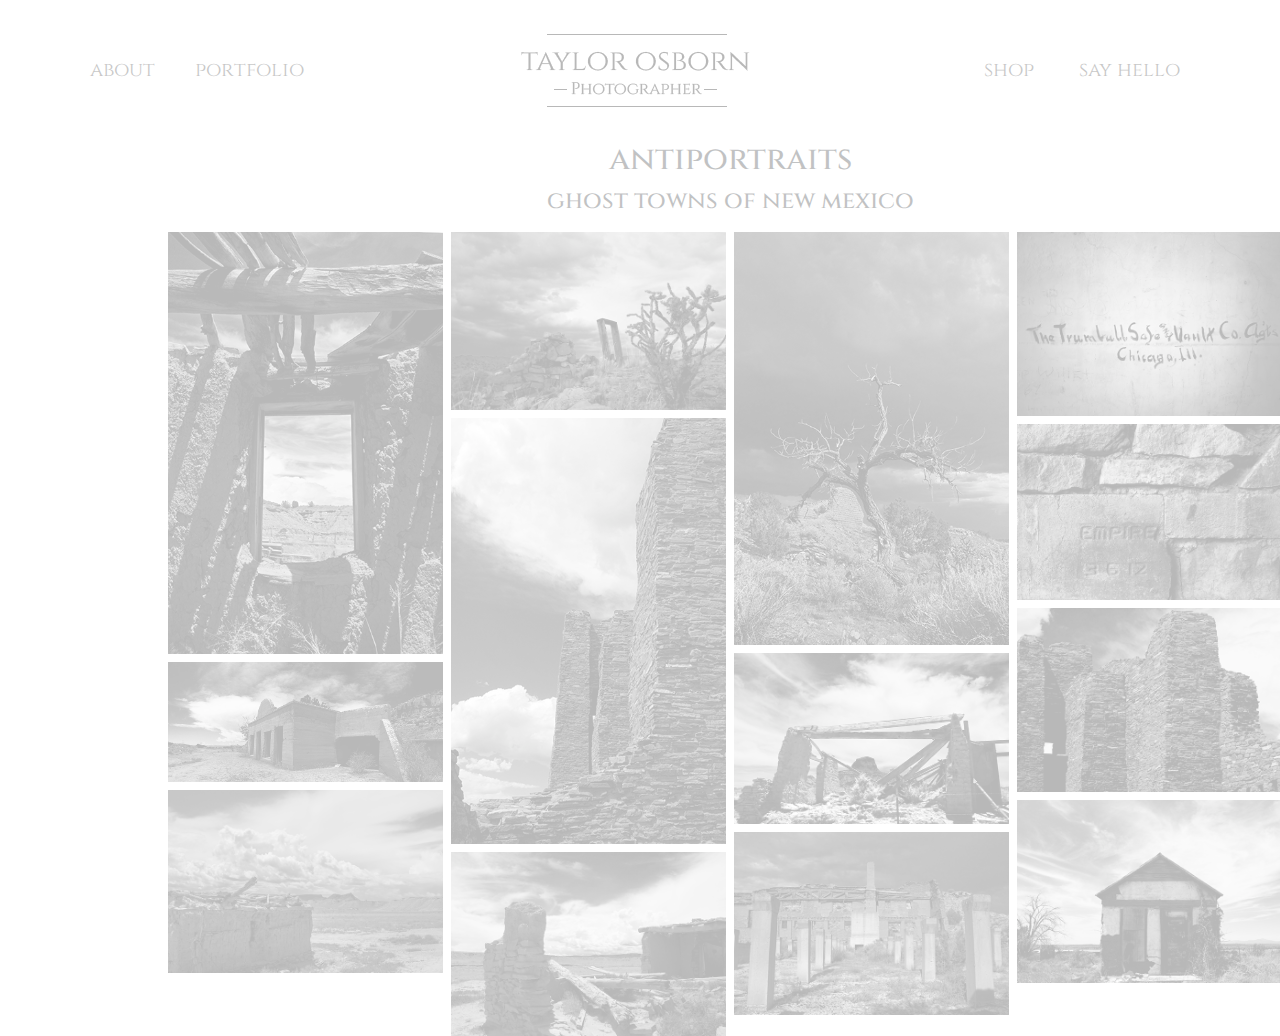
<file: GhostTowns.html>
<!DOCTYPE html>
<html lang="en">
  <head>
    <meta charset="UTF-8" />
    <meta
      name="viewport"
      content="width=device-width, initial-scale=1, shrink-to-fit=no"
    />
    <meta http-equiv="x-ua-compatible" content="ie=edge" />
    <title>Taylor Osborn</title>
    <link rel="icon" href="img/to-favicon.ico" type="image/x-icon" />


    <!-- Bootstrap core CSS -->
    <link rel="stylesheet" href="css/bootstrap.min.css" />
    <!--Custom Stylesheet-->
    <link rel="stylesheet" href="css/GalleryStyle.css" />
    <!-- Slicknav CSS-->
    <link rel="stylesheet" href="css/slicknavPortfolio.css" />
    <!-- Lightbox CSS-->
    <link rel="stylesheet" href="css/lightbox.min.css" />

    
    
    <link
      href="https://fonts.googleapis.com/css?family=Cinzel&display=swap"
      rel="stylesheet"
    />
  </head>
  <body>
    <body>
      
      <div class="container" id="header">
        <div class="main-menu">
          <div class="logo-area">
            <a href="index.html" class="link"><img src="logodark.png" alt="logo"/></a>
          </div>
          <div class="inner-main-menu">
            <ul id="menu">
              <li><a href="about.html" class="link">about</a></li>
              <li><a href="portfolio.html" class="link">portfolio</a></li>
              <li>
                <a
                  href="https://www.etsy.com/shop/TaylorOsbornPhoto"
                  target="_blank"
                  class="link"
                  >shop</a
                >
              </li>
              <li><a href="contact.html" class="link">say hello</a></li>
            </ul>
          </div>
        </div>
      </div>

      <div class="container gallery" >
        <div class="titles">
          <h2>antiportraits</h2>
          <h4>ghost towns of new mexico</h4>
        </div>
        <div class="galleryBox">
        <div class="row">

          <!--Column 1-->
            <div class="column">
                

           <a href="img/PortfolioImages/GhostTowns/Window_Frame_Cabezon_NM.jpg" data-lightbox="mygallery" class="photos"><img src="img/PortfolioImages/GhostTowns/Window_Frame_Cabezon_NM.jpg" id="soloPhoto"/></a>
    
           <a href="img/PortfolioImages/GhostTowns/Hagan Mineshaft.jpg" data-lightbox="mygallery" class="photos"><img src="img/PortfolioImages/GhostTowns/Hagan Mineshaft.jpg" id="soloPhoto"/></a>
    
           <a href="img/PortfolioImages/GhostTowns/Cabezon Hut.jpg" data-lightbox="mygallery" class="photos"><img src="img/PortfolioImages/GhostTowns/Cabezon Hut.jpg" id="soloPhoto"/></a>
            </div>

            <!--Column 2-->
            <div class="column">
            <a href="img/PortfolioImages/GhostTowns/Abandoned_Frame_Waldo_NM.jpg" data-lightbox="mygallery" class="photos"><img src="img/PortfolioImages/GhostTowns/Abandoned_Frame_Waldo_NM.jpg" id="soloPhoto"/></a>

            <a href="img/PortfolioImages/GhostTowns/Mission_At_Abo.jpg" data-lightbox="mygallery" class="photos"><img src="img/PortfolioImages/GhostTowns/Mission_At_Abo.jpg" id="soloPhoto"/></a>
    
            <a href="img/PortfolioImages/GhostTowns/Broken_Wall_Cabezon_NM.jpg" data-lightbox="mygallery" class="photos"><img src="img/PortfolioImages/GhostTowns/Broken_Wall_Cabezon_NM.jpg" id="soloPhoto"/></a>
    
            
            </div>

            <!--Column 3-->
            <div class="column">

            <a href="img/PortfolioImages/GhostTowns/Tree_and_Wall_Hagen_NM.jpg" data-lightbox="mygallery" class="photos"><img src="img/PortfolioImages/GhostTowns/Tree_and_Wall_Hagen_NM.jpg" id="soloPhoto"/></a>

            <a href="img/PortfolioImages/GhostTowns/Cabezon_Peak_Through_Ruins.jpg" data-lightbox="mygallery" class="photos"><img src="img/PortfolioImages/GhostTowns/Cabezon_Peak_Through_Ruins.jpg" id="soloPhoto"/></a>
    
            <a href="img/PortfolioImages/GhostTowns/Plant_Floor_Hagen_NM.jpg" data-lightbox="mygallery" class="photos"><img src="img/PortfolioImages/GhostTowns/Plant_Floor_Hagen_NM.jpg" id="soloPhoto"/></a>
    
            
            </div>

            <!--Column 4-->
            <div class="column">
            <a href="img/PortfolioImages/GhostTowns/Trumball Vault and Safe Company.jpg" data-lightbox="mygallery" class="photos"><img src="img/PortfolioImages/GhostTowns/Trumball Vault and Safe Company.jpg" id="soloPhoto"/></a>

            <a href="img/PortfolioImages/GhostTowns/Empire_Brick_Waldo_NM.jpg" data-lightbox="mygallery" class="photos"><img src="img/PortfolioImages/GhostTowns/Empire_Brick_Waldo_NM.jpg" id="soloPhoto"/></a>

            <a href="img/PortfolioImages/GhostTowns/Mission_Wall_and_Window_Abo_NM.jpg" data-lightbox="mygallery" class="photos"><img src="img/PortfolioImages/GhostTowns/Mission_Wall_and_Window_Abo_NM.jpg" id="soloPhoto"/></a>

            <a href="img/PortfolioImages/GhostTowns/Abandoned_House_Ancho_NM.jpg" data-lightbox="mygallery" class="photos"><img src="img/PortfolioImages/GhostTowns/Abandoned_House_Ancho_NM.jpg" id="soloPhoto"/></a>

          </div>
            </div>
          </div>
      </div>
    
    </body>

    <script src="https://code.jquery.com/jquery-3.4.1.js"></script>
    <script type="text/javascript" src="js/lightbox-plus-jquery.js"></script>
    <script type="text/javascript" src="js/jquery.slicknav.min.js"></script>
    <script type="text/javascript">    
      //navbar
      $(document).ready(function() {
        $("#menu").slicknav();
      });
    </script>
    
    <script type="text/javascript">
      $(document).ready(function() {
          $("body").css("display", "none");
       
          $("body").fadeIn(2000);
       
          $("a.link").click(function(event){
              event.preventDefault();
              linkLocation = this.href;
              $("body").fadeOut(1000, redirectPage);      
          });
               
          function redirectPage() {
              window.location = linkLocation;
          }
      });
      </script>

  </body>
</html>
</file>
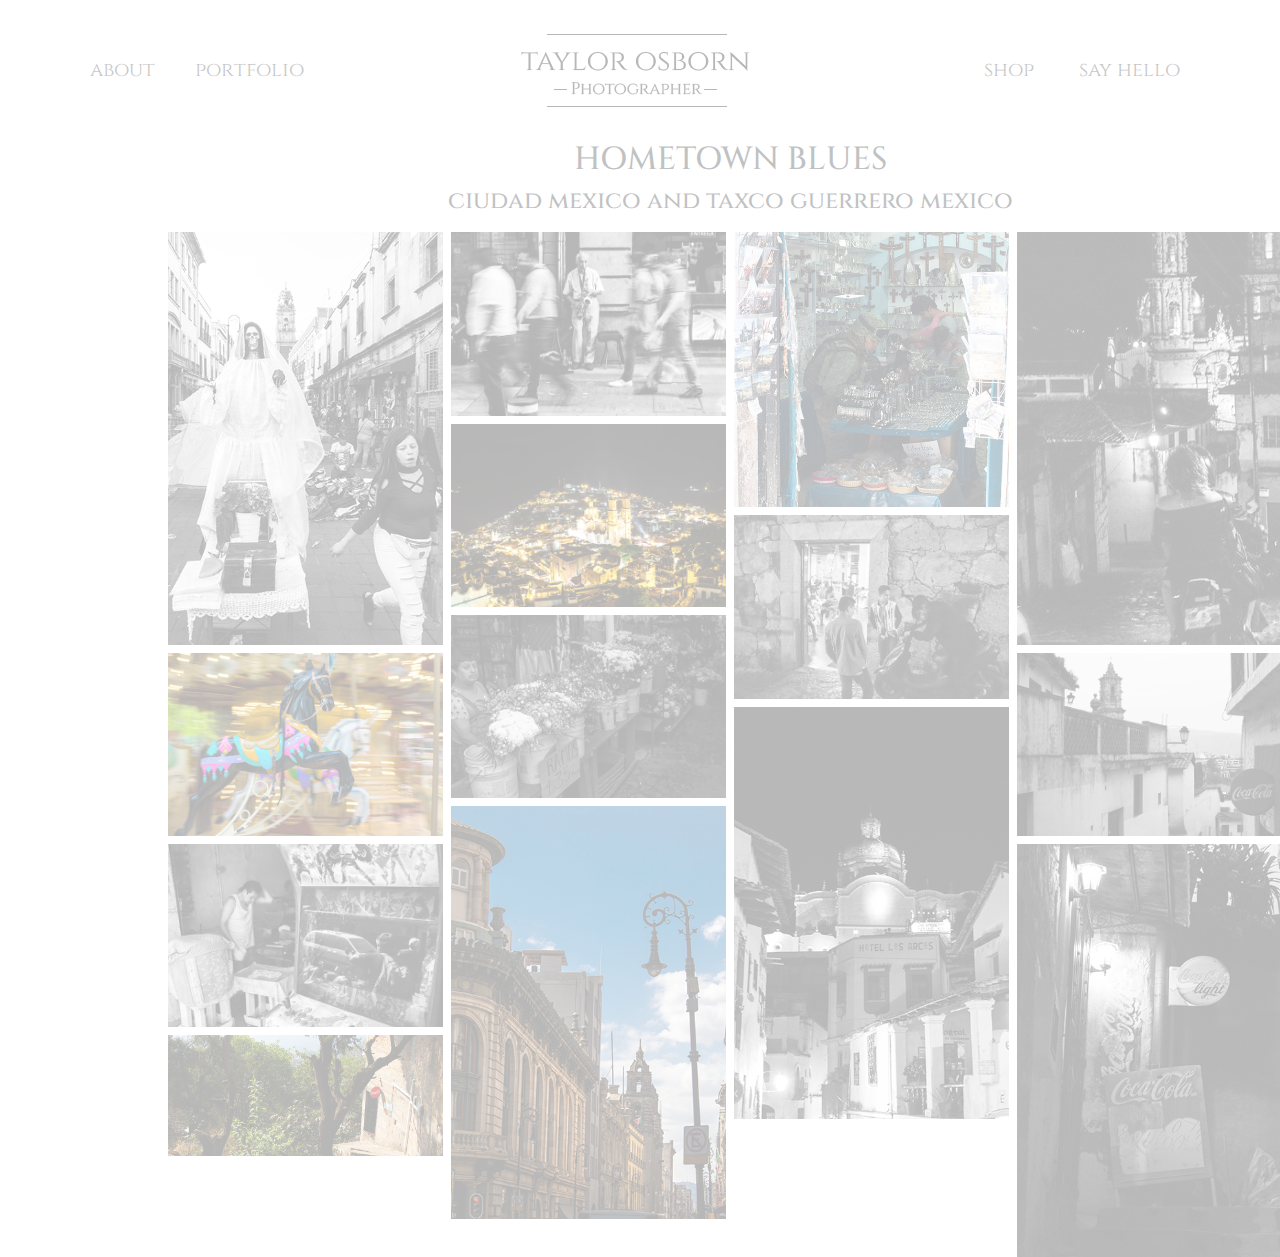
<file: HometownBlues.html>
<!DOCTYPE html>
<html lang="en">
  <head>
    <meta charset="UTF-8" />
    <meta
      name="viewport"
      content="width=device-width, initial-scale=1, shrink-to-fit=no"
    />
    <meta http-equiv="x-ua-compatible" content="ie=edge" />
    <title>Taylor Osborn</title>
    <link rel="icon" href="img/to-favicon.ico" type="image/x-icon" />


    <!-- Bootstrap core CSS -->
    <link rel="stylesheet" href="css/bootstrap.min.css" />
    <!--Custom Stylesheet-->
    <link rel="stylesheet" href="css/GalleryStyle.css" />
    <!-- Slicknav CSS-->
    <link rel="stylesheet" href="css/slicknavPortfolio.css" />
    <!-- Lightbox CSS-->
    <link rel="stylesheet" href="css/lightbox.min.css" />

    
    
    <link
      href="https://fonts.googleapis.com/css?family=Cinzel&display=swap"
      rel="stylesheet"
    />
  </head>
  <body>
    <body>
      
      <div class="container" id="header">
        <div class="main-menu">
          <div class="logo-area">
            <a href="index.html" class="link"><img src="logodark.png" alt="logo"/></a>
          </div>
          <div class="inner-main-menu">
            <ul id="menu">
              <li><a href="about.html" class="link">about</a></li>
              <li><a href="portfolio.html" class="link">portfolio</a></li>
              <li>
                <a
                  href="https://www.etsy.com/shop/TaylorOsbornPhoto"
                  target="_blank"
                  class="link"
                  >shop</a
                >
              </li>
              <li><a href="contact.html" class="link">say hello</a></li>
            </ul>
          </div>
        </div>
      </div>

      <div class="container gallery" >
        <div class="titles">
          <h2>HOMETOWN BLUES</h2>
          <h4>ciudad mexico and taxco guerrero mexico</h4>
        </div>
        <div class="galleryBox">
        <div class="row">

          <!--Column 1-->
            <div class="column">
            <a href="img/PortfolioImages/CDMX/mx5.jpg" data-lightbox="mygallery" class="photos"><img src="img/PortfolioImages/CDMX/mx5.jpg" id="soloPhoto"/></a>

            <a href="img/PortfolioImages/CDMX/mx1.jpg" data-lightbox="mygallery" class="photos"><img src="img/PortfolioImages/CDMX/mx1.jpg" id="soloPhoto"/></a>

            <a href="img/PortfolioImages/CDMX/mx14.jpg" data-lightbox="mygallery" class="photos"><img src="img/PortfolioImages/CDMX/mx14.jpg" id="soloPhoto"/></a>

            <a href="img/PortfolioImages/CDMX/mx2.jpg" data-lightbox="mygallery" class="photos"><img src="img/PortfolioImages/CDMX/mx2.jpg" id="soloPhoto"/></a>

            

           </div>

            <!--Column 2-->
            <div class="column">
            
              <a href="img/PortfolioImages/CDMX/mx6.jpg" data-lightbox="mygallery" class="photos"><img src="img/PortfolioImages/CDMX/mx6.jpg" id="soloPhoto"/></a>

              <a href="img/PortfolioImages/CDMX/mx12.jpg" data-lightbox="mygallery" class="photos"><img src="img/PortfolioImages/CDMX/mx12.jpg" id="soloPhoto"/></a>


              <a href="img/PortfolioImages/CDMX/mx4.jpg" data-lightbox="mygallery" class="photos"><img src="img/PortfolioImages/CDMX/mx4.jpg" id="soloPhoto"/></a>

              <a href="img/PortfolioImages/CDMX/mx3.jpg" data-lightbox="mygallery" class="photos"><img src="img/PortfolioImages/CDMX/mx3.jpg" id="soloPhoto"/></a>
  
              

            
            
            

            
            </div>

            <!--Column 3-->
            <div class="column">

              <a href="img/PortfolioImages/CDMX/mx7.jpg" data-lightbox="mygallery" class="photos"><img src="img/PortfolioImages/CDMX/mx7.jpg" id="soloPhoto"/></a>

              <a href="img/PortfolioImages/CDMX/mx8.jpg" data-lightbox="mygallery" class="photos"><img src="img/PortfolioImages/CDMX/mx8.jpg" id="soloPhoto"/></a>
              
              <a href="img/PortfolioImages/CDMX/mx13.jpg" data-lightbox="mygallery" class="photos"><img src="img/PortfolioImages/CDMX/mx13.jpg" id="soloPhoto"/></a>

            </div>

            <!--Column 4-->
            <div class="column">

              <a href="img/PortfolioImages/CDMX/mx11.jpg" data-lightbox="mygallery" class="photos"><img src="img/PortfolioImages/CDMX/mx11.jpg" id="soloPhoto"/></a>

              <a href="img/PortfolioImages/CDMX/mx9.jpg" data-lightbox="mygallery" class="photos"><img src="img/PortfolioImages/CDMX/mx9.jpg" id="soloPhoto"/></a>

              
              
              <a href="img/PortfolioImages/CDMX/mx10.jpg" data-lightbox="mygallery" class="photos"><img src="img/PortfolioImages/CDMX/mx10.jpg" id="soloPhoto"/></a>
           

          </div>
            </div>
          </div>
      </div>
    
    </body>

    <script src="https://code.jquery.com/jquery-3.4.1.js"></script>
    <script type="text/javascript" src="js/lightbox-plus-jquery.js"></script>
    <script type="text/javascript" src="js/jquery.slicknav.min.js"></script>
    <script type="text/javascript">    
      //navbar
      $(document).ready(function() {
        $("#menu").slicknav();
      });
    </script>
    
    <script type="text/javascript">
      $(document).ready(function() {
          $("body").css("display", "none");
       
          $("body").fadeIn(2000);
       
          $("a.link").click(function(event){
              event.preventDefault();
              linkLocation = this.href;
              $("body").fadeOut(1000, redirectPage);      
          });
               
          function redirectPage() {
              window.location = linkLocation;
          }
      });
      </script>

  </body>
</html>
</file>
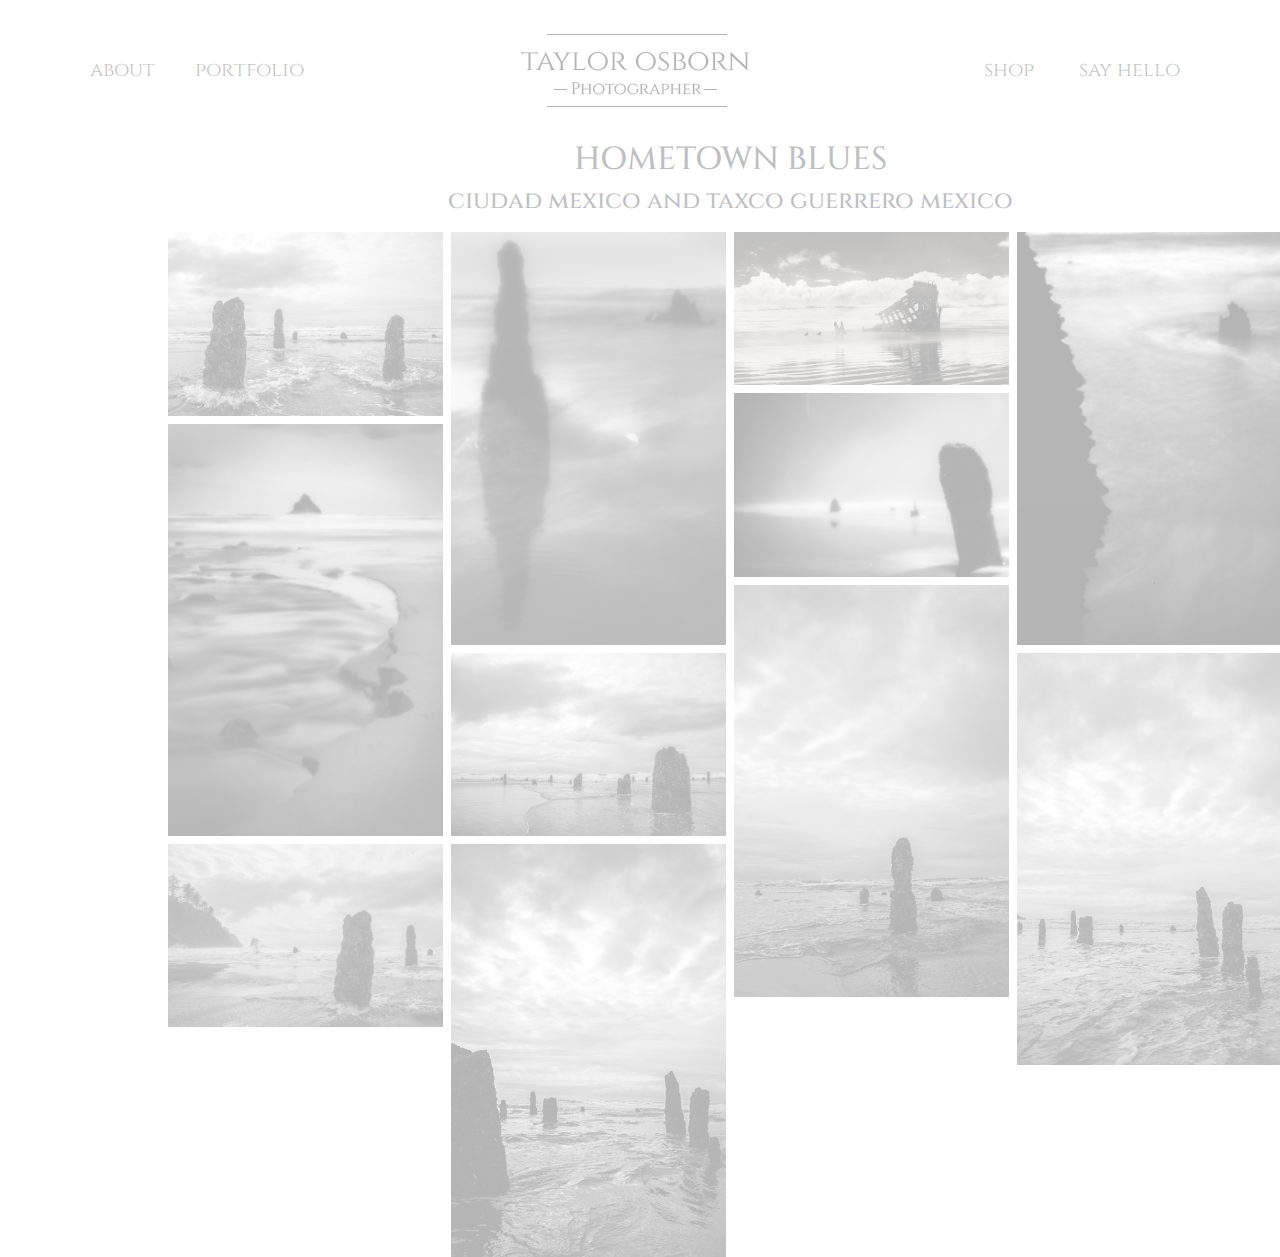
<file: PacificWonderland.html>
<!DOCTYPE html>
<html lang="en">
  <head>
    <meta charset="UTF-8" />
    <meta
      name="viewport"
      content="width=device-width, initial-scale=1, shrink-to-fit=no"
    />
    <meta http-equiv="x-ua-compatible" content="ie=edge" />
    <title>Taylor Osborn</title>
    <link rel="icon" href="img/to-favicon.ico" type="image/x-icon" />


    <!-- Bootstrap core CSS -->
    <link rel="stylesheet" href="css/bootstrap.min.css" />
    <!--Custom Stylesheet-->
    <link rel="stylesheet" href="css/GalleryStyle.css" />
    <!-- Slicknav CSS-->
    <link rel="stylesheet" href="css/slicknavPortfolio.css" />
    <!-- Lightbox CSS-->
    <link rel="stylesheet" href="css/lightbox.min.css" />

    
    
    <link
      href="https://fonts.googleapis.com/css?family=Cinzel&display=swap"
      rel="stylesheet"
    />
  </head>
  <body>
    <body>
      
      <div class="container" id="header">
        <div class="main-menu">
          <div class="logo-area">
            <a href="index.html" class="link"><img src="logodark.png" alt="logo"/></a>
          </div>
          <div class="inner-main-menu">
            <ul id="menu">
              <li><a href="about.html" class="link">about</a></li>
              <li><a href="portfolio.html" class="link">portfolio</a></li>
              <li>
                <a
                  href="https://www.etsy.com/shop/TaylorOsbornPhoto"
                  target="_blank"
                  class="link"
                  >shop</a
                >
              </li>
              <li><a href="contact.html" class="link">say hello</a></li>
            </ul>
          </div>
        </div>
      </div>

      <div class="container gallery" >
        <div class="titles">
          <h2>HOMETOWN BLUES</h2>
          <h4>ciudad mexico and taxco guerrero mexico</h4>
        </div>
        <div class="galleryBox">
        <div class="row">

          <!--Column 1-->
            <div class="column">
            <a href="img/PortfolioImages/PacificWonderland/pw5.jpg" data-lightbox="mygallery" class="photos"><img src="img/PortfolioImages/PacificWonderland/pw5.jpg" id="soloPhoto"/></a>


           <a href="img/PortfolioImages/PacificWonderland/pw4.jpg" data-lightbox="mygallery" class="photos"><img src="img/PortfolioImages/PacificWonderland/pw4.jpg" id="soloPhoto"/></a>
    
           
           <a href="img/PortfolioImages/PacificWonderland/pw6.jpg" data-lightbox="mygallery" class="photos"><img src="img/PortfolioImages/PacificWonderland/pw6.jpg" id="soloPhoto"/></a>

           </div>

            <!--Column 2-->
            
    

            <div class="column">
            
            <a href="img/PortfolioImages/PacificWonderland/pw2.jpg" data-lightbox="mygallery" class="photos"><img src="img/PortfolioImages/PacificWonderland/pw2.jpg" id="soloPhoto"/></a>

            <a href="img/PortfolioImages/PacificWonderland/pw7" data-lightbox="mygallery" class="photos"><img src="img/PortfolioImages/PacificWonderland/pw7.jpg" id="soloPhoto"/></a>

            <a href="img/PortfolioImages/PacificWonderland/pw9" data-lightbox="mygallery" class="photos"><img src="img/PortfolioImages/PacificWonderland/pw9.jpg" id="soloPhoto"/></a>

            
            
            

            
            </div>

            <!--Column 3-->
            <div class="column">

                <a href="img/PortfolioImages/PacificWonderland/Iredale.jpg" data-lightbox="mygallery" class="photos"><img src="img/PortfolioImages/PacificWonderland/Iredale.jpg" id="soloPhoto"/></a>

                <a href="img/PortfolioImages/PacificWonderland/pw1" data-lightbox="mygallery" class="photos"><img src="img/PortfolioImages/PacificWonderland/pw1.jpg" id="soloPhoto"/></a>
    
            <a href="img/PortfolioImages/PacificWonderland/pw10.jpg" data-lightbox="mygallery" class="photos"><img src="img/PortfolioImages/PacificWonderland/pw10.jpg" id="soloPhoto"/></a>

            </div>

            <!--Column 4-->
            <div class="column">

                <a href="img/PortfolioImages/PacificWonderland/pw3" data-lightbox="mygallery" class="photos"><img src="img/PortfolioImages/PacificWonderland/pw3.jpg" id="soloPhoto"/></a>
    
            <a href="img/PortfolioImages/PacificWonderland/pw8.jpg" data-lightbox="mygallery" class="photos"><img src="img/PortfolioImages/PacificWonderland/pw8.jpg" id="soloPhoto"/></a>

           

          </div>
            </div>
          </div>
      </div>
    
    </body>

    <script src="https://code.jquery.com/jquery-3.4.1.js"></script>
    <script type="text/javascript" src="js/lightbox-plus-jquery.js"></script>
    <script type="text/javascript" src="js/jquery.slicknav.min.js"></script>
    <script type="text/javascript">    
      //navbar
      $(document).ready(function() {
        $("#menu").slicknav();
      });
    </script>
    
    <script type="text/javascript">
      $(document).ready(function() {
          $("body").css("display", "none");
       
          $("body").fadeIn(2000);
       
          $("a.link").click(function(event){
              event.preventDefault();
              linkLocation = this.href;
              $("body").fadeOut(1000, redirectPage);      
          });
               
          function redirectPage() {
              window.location = linkLocation;
          }
      });
      </script>

  </body>
</html>
</file>
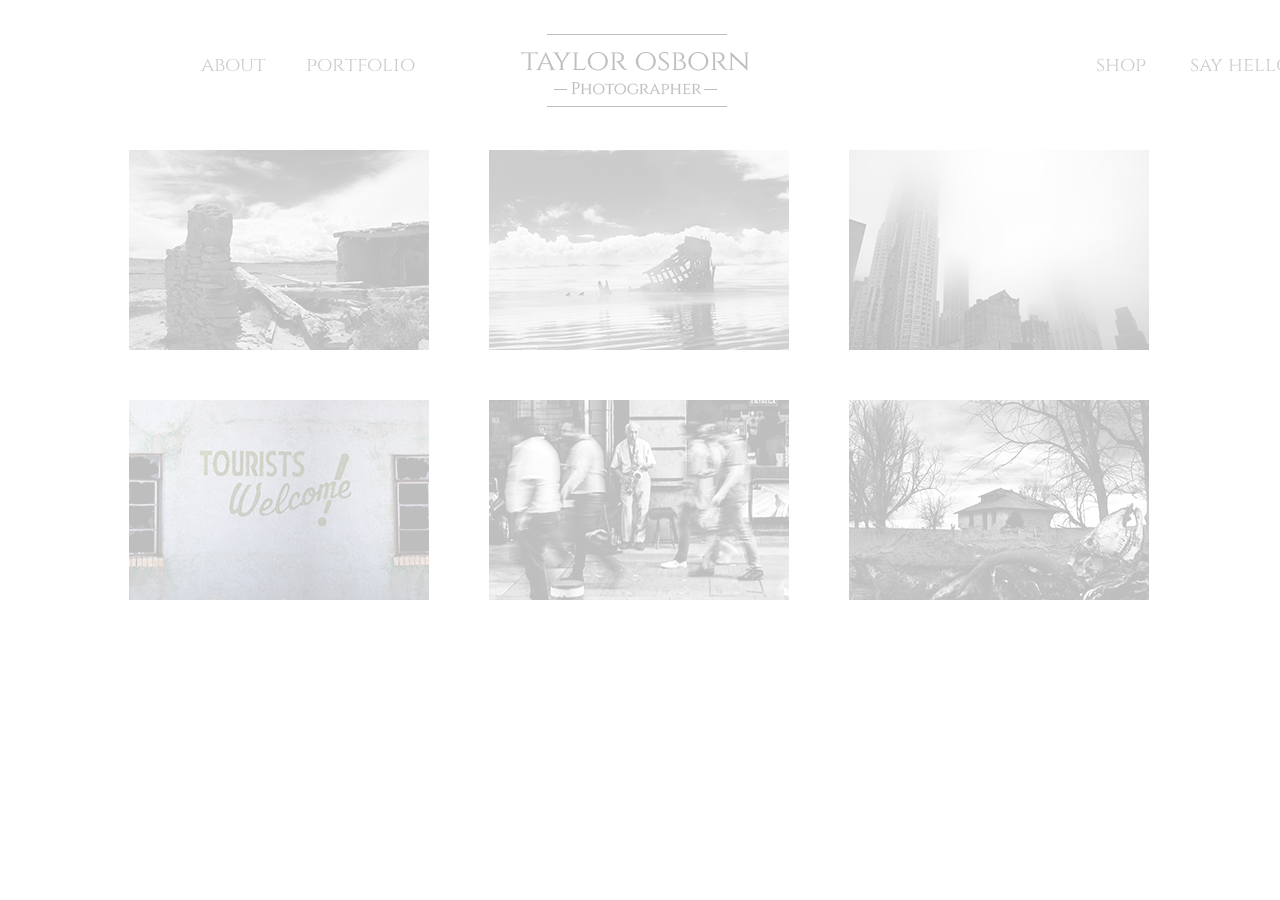
<file: portfolio.html>
<!DOCTYPE html>
<html lang="en">
  <head>
    <meta charset="UTF-8" />
    <meta
      name="viewport"
      content="width=device-width, initial-scale=1, shrink-to-fit=no"
    />
    <meta http-equiv="x-ua-compatible" content="ie=edge" />
    <title>Taylor Osborn</title>
    <link rel="icon" href="img/to-favicon.ico" type="image/x-icon" />

    <!-- Bootstrap core CSS -->
    <link rel="stylesheet" href="css/bootstrap.min.css" />
    <!-- custom stylesheet-->
    <link rel="stylesheet" href="css/portfoliostyle.css" />
     <!--SlickNav-->
    <link rel="stylesheet" href="css/slicknavPortfolio.css" />

    

    <link
      href="https://fonts.googleapis.com/css?family=Cinzel&display=swap"
      rel="stylesheet"
    />
  </head>
  <body>
    <body>
      <div class="container" id="header">
        <div class="main-menu">
          <div class="logo-area">
            <a href="index.html" id="link"
              ><img src="logodark.png" alt="logo"
            /></a>
          </div>
          <div class="inner-main-menu">
            <ul id="menu">
              <li><a href="about.html" id="link">about</a></li>
              <li><a href="portfolio.html" id="link">portfolio</a></li>
              <li>
                <a
                  href="https://www.etsy.com/shop/TaylorOsbornPhoto"
                  target="_blank"
                  >shop</a
                >
              </li>
              <li><a href="contact.html" id="link">say hello</a></li>
            </ul>
          </div>
        </div>
      </div>









      <div class="container" id="gallery-main">
        <div class="row" id="gallery1">
          <div class="imagediv">
            <a href="" id="link"
              ><img
                src="img/PortfolioImages/PortfolioThumbnails/CabezonSmall.jpg"
                id="soloPhoto"
            /></a>
            <a href="GhostTowns.html" id="link">
              <div class="overlay">
                <div class="text">"antiportraits"</div>
              </div>
            </a>
          </div>

          <div class="imagediv">
            <a href="" id="link"
              ><img
                src="img/PortfolioImages/PortfolioThumbnails/IredaleSmall.jpg"
                id="soloPhoto"
            /></a>
            <a href="PacificWonderland.html" id="link">
              <div class="overlay" >
                <div class="text">"pacific wonderland"</div>
              </div>
            </a>
          </div>

          <div class="imagediv">
            <a href="nyc.html" id="link"
              ><img
                src="img/PortfolioImages/PortfolioThumbnails/NYCSmall.jpg"
                id="soloPhoto"
            /></a>
            <a href="nyc.html" id="link">
              <div class="overlay" >
                <div class="text">"gotham"</div>
              </div>
            </a>
          </div>
        </div>

        <div class="row" id="gallery2">
          <div class="imagediv">
            <a href="TouristsWelcome" id="link"
              ><img
                src="img/PortfolioImages/PortfolioThumbnails/TouristsWelcomeSmall.jpg"
                id="soloPhoto"
            /></a>
            <a href="TouristsWelcome.html" id="link">
              <div class="overlay">
                <div class="text">"tourists welcome"</div>
              </div>
            </a>
          </div>

          <div class="imagediv">
            <a href="HometownBlues.html" id="link"
              ><img
                src="img/PortfolioImages/PortfolioThumbnails/SaxophoneManSmall.jpg"
                id="soloPhoto"
            /></a>
            <a href="HometownBlues.html" id="link">
              <div class="overlay" >
                <div class="text">"hometown blues"</div>
              </div>
            </a>
          </div>

          <div class="imagediv">
            <a href="PrairieValentine.html" id="link"
              ><img
                src="img/PortfolioImages/PortfolioThumbnails/PrairieValentineSmall.jpg"
                id="soloPhoto"
            /></a>
            <a href="PrairieValentine.html" id="link">
              <div class="overlay">
                <div class="text">"prairie valentine"</div>
              </div>
            </a>
          </div>
        </div>
      </div>
    </body>

    <script src="https://code.jquery.com/jquery-3.4.1.js"></script>
    <script type="text/javascript" src="js/jquery.slicknav.min.js"></script>
    <script type="text/javascript">
      //navbar
      $(document).ready(function() {
        $("#menu").slicknav();
      });
    </script>

<script type="text/javascript">
  $(document).ready(function() {
      $("body").css("display", "none");
   
      $("body").fadeIn(2000);
   
      $("a#link").click(function(event){
          event.preventDefault();
          linkLocation = this.href;
          $("body").fadeOut(1000, redirectPage);      
      });
           
      function redirectPage() {
          window.location = linkLocation;
      }
  });
  </script>

  </body>
</html>
</file>
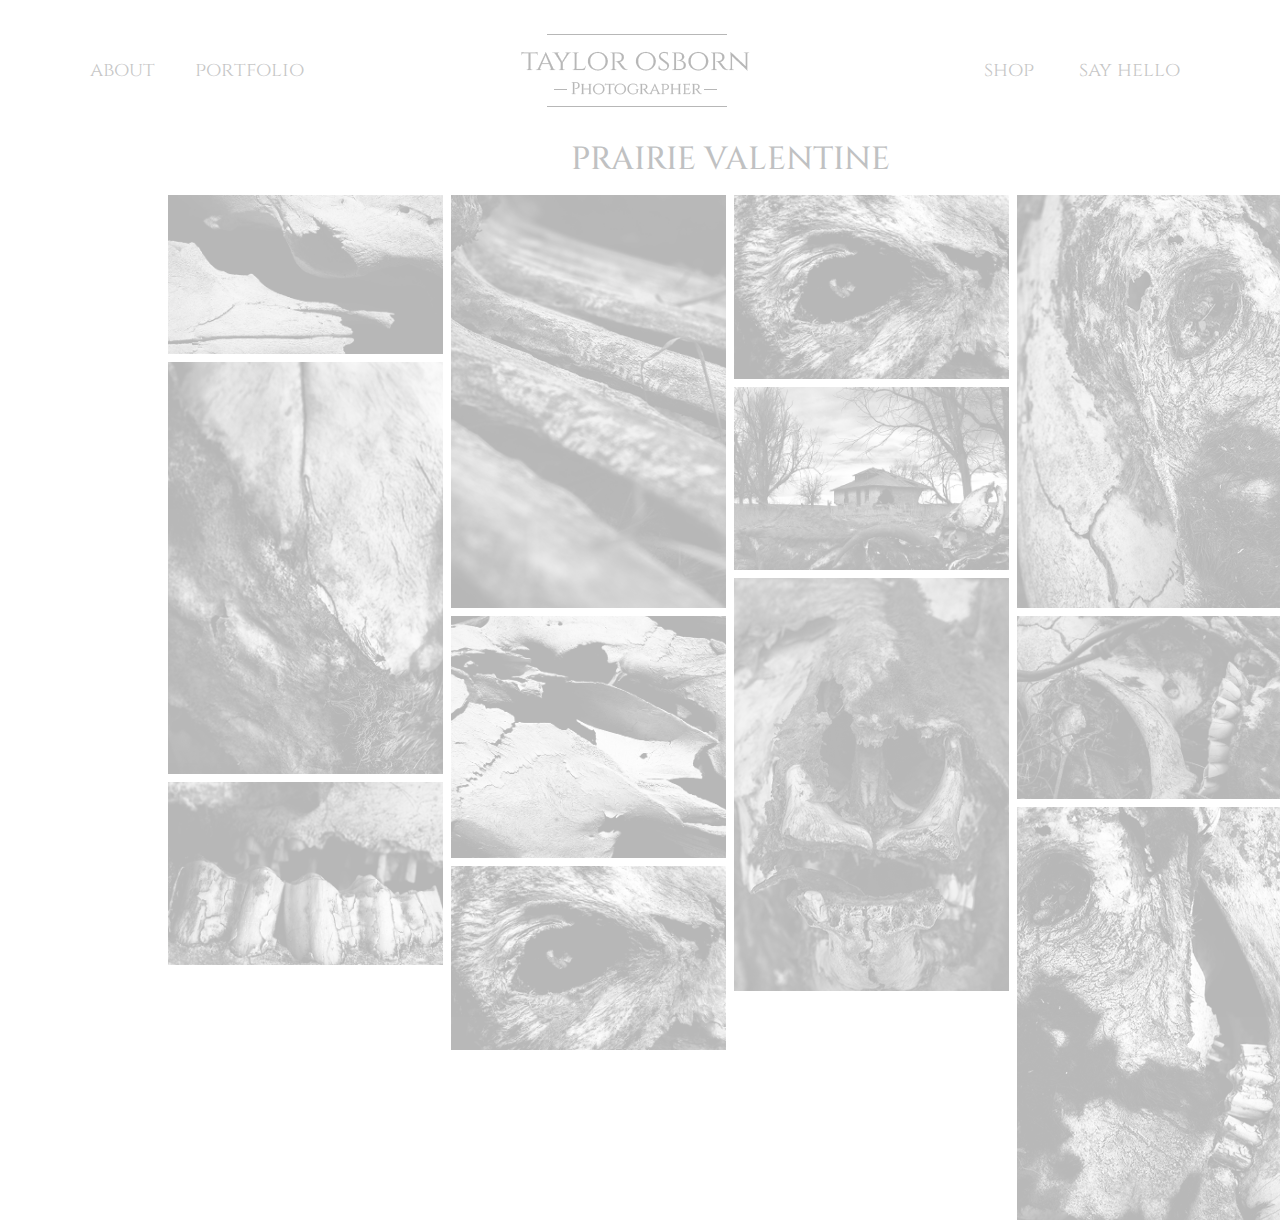
<file: PrairieValentine.html>
<!DOCTYPE html>
<html lang="en">
  <head>
    <meta charset="UTF-8" />
    <meta
      name="viewport"
      content="width=device-width, initial-scale=1, shrink-to-fit=no"
    />
    <meta http-equiv="x-ua-compatible" content="ie=edge" />
    <title>Taylor Osborn</title>
    <link rel="icon" href="img/to-favicon.ico" type="image/x-icon" />


    <!-- Bootstrap core CSS -->
    <link rel="stylesheet" href="css/bootstrap.min.css" />
    <!--Custom Stylesheet-->
    <link rel="stylesheet" href="css/GalleryStyle.css" />
    <!-- Slicknav CSS-->
    <link rel="stylesheet" href="css/slicknavPortfolio.css" />
    <!-- Lightbox CSS-->
    <link rel="stylesheet" href="css/lightbox.min.css" />

    
    
    <link
      href="https://fonts.googleapis.com/css?family=Cinzel&display=swap"
      rel="stylesheet"
    />
  </head>
  <body>
    <body>
      
      <div class="container" id="header">
        <div class="main-menu">
          <div class="logo-area">
            <a href="index.html" class="link"><img src="logodark.png" alt="logo"/></a>
          </div>
          <div class="inner-main-menu">
            <ul id="menu">
              <li><a href="about.html" id="link">about</a></li>
              <li><a href="portfolio.html" id="link">portfolio</a></li>
              <li><a href="https://www.etsy.com/shop/TaylorOsbornPhoto" target="_blank" id="link">shop</a></li>
              <li><a href="contact.html" id="link">say hello</a></li>
            </ul>
          </div>
        </div>
      </div>

      <div class="container gallery" >
        <div class="titles">
          <h2>PRAIRIE VALENTINE</h2>
          <h4></h4>
        </div>
        <div class="galleryBox">
        <div class="row">

          <!--Column 1-->
            <div class="column">
            <a href="img/PortfolioImages/PrairieValentine/Cow_Skull_Abstract_3.jpg" data-lightbox="mygallery" class="photos"><img src="img/PortfolioImages/PrairieValentine/Cow_Skull_Abstract_3.jpg" id="soloPhoto"/></a>


           <a href="img/PortfolioImages/PrairieValentine/Cow_Skull_Abstract_8.jpg" data-lightbox="mygallery" class="photos"><img src="img/PortfolioImages/PrairieValentine/Cow_Skull_Abstract_8.jpg" id="soloPhoto"/></a>
    
           
           <a href="img/PortfolioImages/PrairieValentine/Cow_Skull_Abstract_6.jpg" data-lightbox="mygallery" class="photos"><img src="img/PortfolioImages/PrairieValentine/Cow_Skull_Abstract_6.jpg" id="soloPhoto"/></a>

           </div>

            <!--Column 2-->
            
    

            <div class="column">
            
            <a href="img/PortfolioImages/PrairieValentine/Cow_Abstract.jpg" data-lightbox="mygallery" class="photos"><img src="img/PortfolioImages/PrairieValentine/Cow_Abstract.jpg" id="soloPhoto"/></a>

            <a href="img/PortfolioImages/PrairieValentine/Cow_Skull_Abstract_2.jpg" data-lightbox="mygallery" class="photos"><img src="img/PortfolioImages/PrairieValentine/Cow_Skull_Abstract_2.jpg" id="soloPhoto"/></a>

            <a href="img/PortfolioImages/PrairieValentine/Cow_Skull_Abstract_10.jpg" data-lightbox="mygallery" class="photos"><img src="img/PortfolioImages/PrairieValentine/Cow_Skull_Abstract_10.jpg" id="soloPhoto"/></a>

            

            
            </div>

            <!--Column 3-->
            <div class="column">

            <a href="img/PortfolioImages/PrairieValentine/Cow_Skull_Abstract_10.jpg" data-lightbox="mygallery" class="photos"><img src="img/PortfolioImages/PrairieValentine/Cow_Skull_Abstract_10.jpg" id="soloPhoto"/></a>

            <a href="img/PortfolioImages/PrairieValentine/Prairie Valentine.jpg" data-lightbox="mygallery" class="photos"><img src="img/PortfolioImages/PrairieValentine/Prairie Valentine.jpg" id="soloPhoto"/></a>
    
            <a href="img/PortfolioImages/PrairieValentine/Cow_Skull_Abstract_9.jpg" data-lightbox="mygallery" class="photos"><img src="img/PortfolioImages/PrairieValentine/Cow_Skull_Abstract_9.jpg" id="soloPhoto"/></a>

            </div>

            <!--Column 4-->
            <div class="column">

            <a href="img/PortfolioImages/PrairieValentine/Cow_Skull_Abstract_4.jpg" data-lightbox="mygallery" class="photos"><img src="img/PortfolioImages/PrairieValentine/Cow_Skull_Abstract_4.jpg" id="soloPhoto"/></a>
           
            <a href="img/PortfolioImages/PrairieValentine/Cow_Skull_Abstract_7.jpg" data-lightbox="mygallery" class="photos"><img src="img/PortfolioImages/PrairieValentine/Cow_Skull_Abstract_7.jpg" id="soloPhoto"/></a>

            <a href="img/PortfolioImages/PrairieValentine/Cow_Skull_Abstract_5.jpg" data-lightbox="mygallery" class="photos"><img src="img/PortfolioImages/PrairieValentine/Cow_Skull_Abstract_5.jpg" id="soloPhoto"/></a>

           

          </div>
            </div>
          </div>
      </div>
    
    </body>

    <script src="https://code.jquery.com/jquery-3.4.1.js"></script>
    <script type="text/javascript" src="js/lightbox-plus-jquery.js"></script>
    <script type="text/javascript" src="js/jquery.slicknav.min.js"></script>
    <script type="text/javascript">    
      //navbar
      $(document).ready(function() {
        $("#menu").slicknav();
      });
    </script>
    
    <script type="text/javascript">
      $(document).ready(function() {
          $("body").css("display", "none");
       
          $("body").fadeIn(2000);
       
          $("a.link").click(function(event){
              event.preventDefault();
              linkLocation = this.href;
              $("body").fadeOut(1000, redirectPage);      
          });
               
          function redirectPage() {
              window.location = linkLocation;
          }
      });
      </script>

  </body>
</html>
</file>
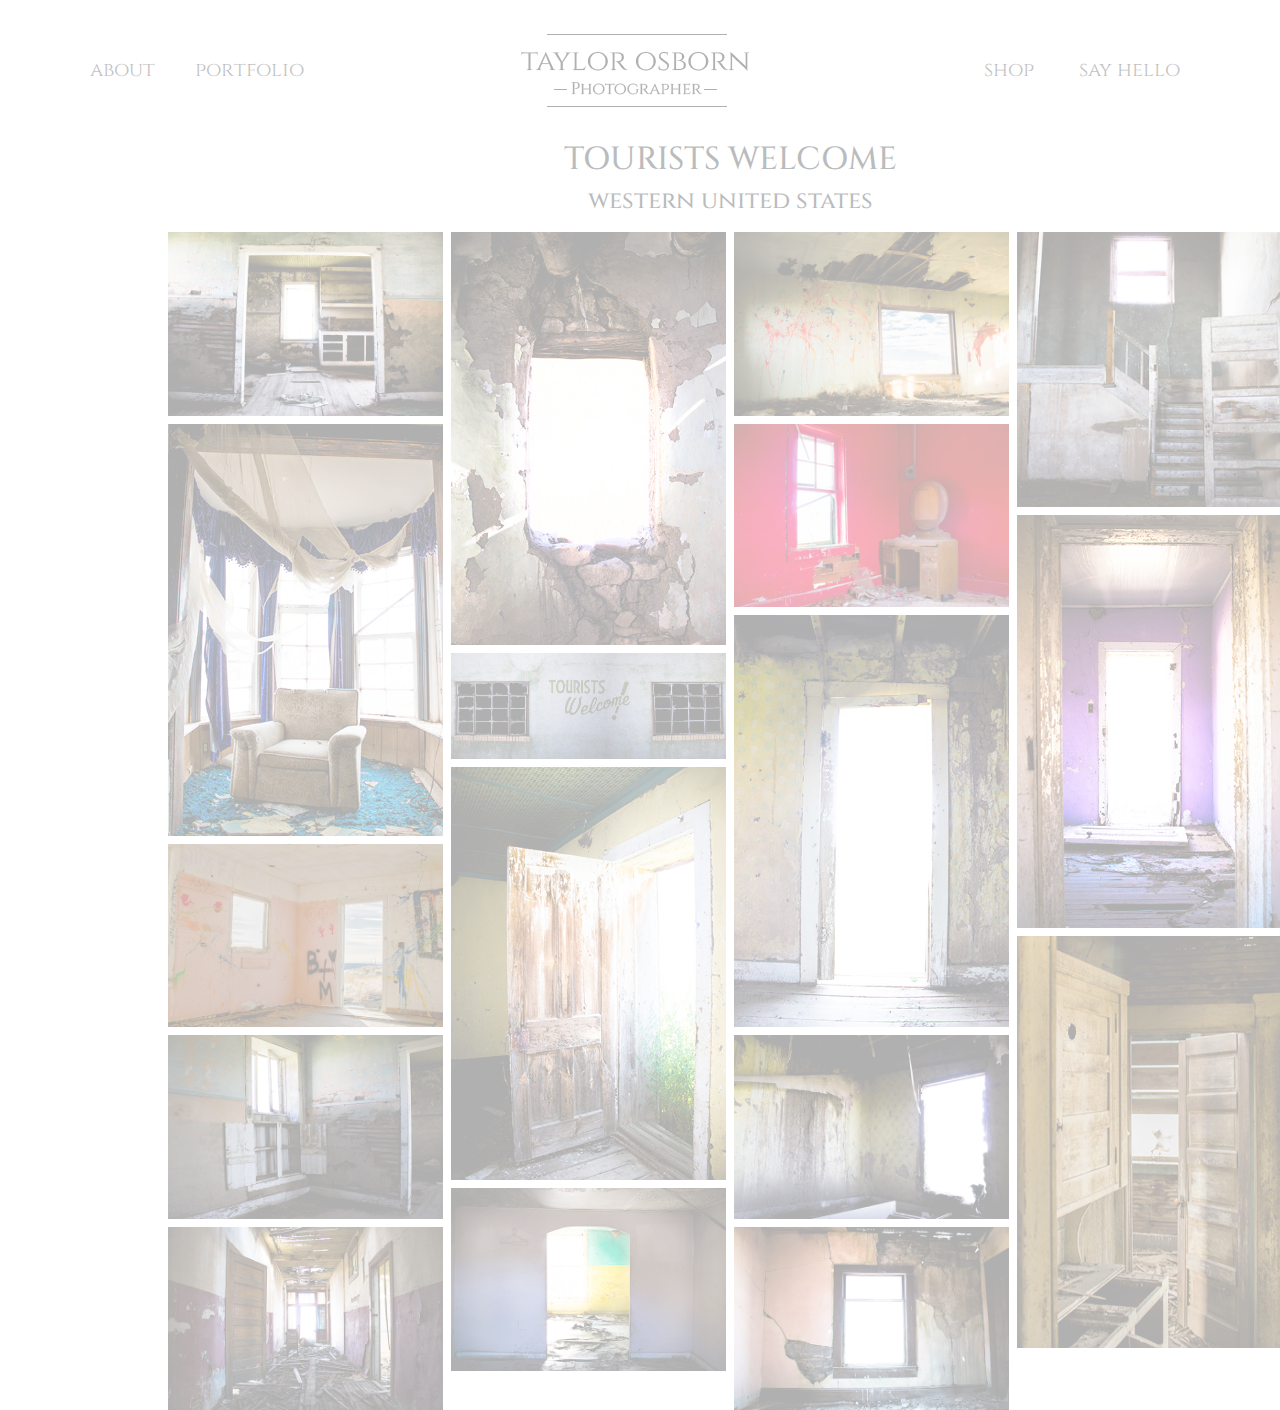
<file: TouristsWelcome.html>
<!DOCTYPE html>
<html lang="en">
  <head>
    <meta charset="UTF-8" />
    <meta
      name="viewport"
      content="width=device-width, initial-scale=1, shrink-to-fit=no"
    />
    <meta http-equiv="x-ua-compatible" content="ie=edge" />
    <title>Taylor Osborn</title>
    <link rel="icon" href="img/to-favicon.ico" type="image/x-icon" />


    <!-- Bootstrap core CSS -->
    <link rel="stylesheet" href="css/bootstrap.min.css" />
    <!--Custom Stylesheet-->
    <link rel="stylesheet" href="css/GalleryStyle.css" />
    <!-- Slicknav CSS-->
    <link rel="stylesheet" href="css/slicknavPortfolio.css" />
    <!-- Lightbox CSS-->
    <link rel="stylesheet" href="css/lightbox.min.css" />

    
    
    <link
      href="https://fonts.googleapis.com/css?family=Cinzel&display=swap"
      rel="stylesheet"
    />
  </head>
  <body>
    <body>
      
      <div class="container" id="header">
        <div class="main-menu">
          <div class="logo-area">
            <a href="index.html" class="link"><img src="logodark.png" alt="logo"/></a>
          </div>
          <div class="inner-main-menu">
            <ul id="menu">
              <li><a href="about.html" class="link">about</a></li>
              <li><a href="portfolio.html" class="link">portfolio</a></li>
              <li>
                <a
                  href="https://www.etsy.com/shop/TaylorOsbornPhoto"
                  target="_blank"
                  class="link"
                  >shop</a
                >
              </li>
              <li><a href="contact.html" class="link">say hello</a></li>
            </ul>
          </div>
        </div>
      </div>

      <div class="container gallery" >
        <div class="titles">
          <h2>TOURISTS WELCOME</h2>
          <h4>western united states</h4>
        </div>
        <div class="galleryBox">
        <div class="row">

          <!--Column 1-->
            <div class="column">

            <a href="img/PortfolioImages/TouristsWelcome/tw14.jpg" data-lightbox="mygallery" class="photos"><img src="img/PortfolioImages/TouristsWelcome/tw14.jpg" id="soloPhoto"/></a>

            <a href="img/PortfolioImages/TouristsWelcome/tw2.jpg" data-lightbox="mygallery" class="photos"><img src="img/PortfolioImages/TouristsWelcome/tw2.jpg" id="soloPhoto"/></a>


            <a href="img/PortfolioImages/TouristsWelcome/tw6.jpg" data-lightbox="mygallery" class="photos"><img src="img/PortfolioImages/TouristsWelcome/tw6.jpg" id="soloPhoto"/></a>

            <a href="img/PortfolioImages/TouristsWelcome/tw9.jpg" data-lightbox="mygallery" class="photos"><img src="img/PortfolioImages/TouristsWelcome/tw9.jpg" id="soloPhoto"/></a>

            <a href="img/PortfolioImages/TouristsWelcome/tw10.jpg" data-lightbox="mygallery" class="photos"><img src="img/PortfolioImages/TouristsWelcome/tw10.jpg" id="soloPhoto"/></a>
                    
            </div>

            <!--Column 2-->
            <div class="column">
            
            <a href="img/PortfolioImages/TouristsWelcome/tw1.jpg" data-lightbox="mygallery" class="photos"><img src="img/PortfolioImages/TouristsWelcome/tw1.jpg" id="soloPhoto"/></a>

            <a href="img/PortfolioImages/TouristsWelcome/tw.jpg" data-lightbox="mygallery" class="photos"><img src="img/PortfolioImages/TouristsWelcome/tw.jpg" id="soloPhoto"/></a>

            <a href="img/PortfolioImages/TouristsWelcome/tw12.jpg" data-lightbox="mygallery" class="photos"><img src="img/PortfolioImages/TouristsWelcome/tw12.jpg" id="soloPhoto"/></a>

            <a href="img/PortfolioImages/TouristsWelcome/tw17.jpg" data-lightbox="mygallery" class="photos"><img src="img/PortfolioImages/TouristsWelcome/tw17.jpg" id="soloPhoto"/></a>
            </div>

            <!--Column 3-->
            <div class="column">

            <a href="img/PortfolioImages/TouristsWelcome/tw5.jpg" data-lightbox="mygallery" class="photos"><img src="img/PortfolioImages/TouristsWelcome/tw5.jpg" id="soloPhoto"/></a>

            <a href="img/PortfolioImages/TouristsWelcome/tw16.jpg" data-lightbox="mygallery" class="photos"><img src="img/PortfolioImages/TouristsWelcome/tw16.jpg" id="soloPhoto"/></a>
    
            <a href="img/PortfolioImages/TouristsWelcome/tw7.jpg" data-lightbox="mygallery" class="photos"><img src="img/PortfolioImages/TouristsWelcome/tw7.jpg" id="soloPhoto"/></a>
    
            <a href="img/PortfolioImages/TouristsWelcome/tw15.jpg" data-lightbox="mygallery" class="photos"><img src="img/PortfolioImages/TouristsWelcome/tw15.jpg" id="soloPhoto"/></a>

            

            <a href="img/PortfolioImages/TouristsWelcome/tw8.jpg" data-lightbox="mygallery" class="photos"><img src="img/PortfolioImages/TouristsWelcome/tw8.jpg" id="soloPhoto"/></a>

            </div>

            <!--Column 4-->
            <div class="column">

            <a href="img/PortfolioImages/TouristsWelcome/tw11.jpg" data-lightbox="mygallery" class="photos"><img src="img/PortfolioImages/TouristsWelcome/tw11.jpg" id="soloPhoto"/></a>

            <a href="img/PortfolioImages/TouristsWelcome/tw13.jpg" data-lightbox="mygallery" class="photos"><img src="img/PortfolioImages/TouristsWelcome/tw13.jpg" id="soloPhoto"/></a>

            <a href="img/PortfolioImages/TouristsWelcome/tw4.jpg" data-lightbox="mygallery" class="photos"><img src="img/PortfolioImages/TouristsWelcome/tw4.jpg" id="soloPhoto"/></a>
    
            
            
            
    
            

          </div>
            </div>
          </div>
      </div>
    
    </body>

    <script src="https://code.jquery.com/jquery-3.4.1.js"></script>
    <script type="text/javascript" src="js/lightbox-plus-jquery.js"></script>
    <script type="text/javascript" src="js/jquery.slicknav.min.js"></script>
    <script type="text/javascript">    
      //navbar
      $(document).ready(function() {
        $("#menu").slicknav();
      });
    </script>
    
    <script type="text/javascript">
      $(document).ready(function() {
          $("body").css("display", "none");
       
          $("body").fadeIn(2000);
       
          $("a.link").click(function(event){
              event.preventDefault();
              linkLocation = this.href;
              $("body").fadeOut(1000, redirectPage);      
          });
               
          function redirectPage() {
              window.location = linkLocation;
          }
      });
      </script>

  </body>
</html>
</file>
<file: css/GalleryStyle.css>
body { display: none; }

html,
body,
header,
#intro {
    height: 100%;
}

    .logo-area { 
        width: 250px; 
        height: 100px; 
         
        position: relative; 
        left: 50%; 
        top: 0; 
        content: ""; 
        margin-left: -125px;
        margin-top: 20px;
    }

  
  .inner-main-menu {position: fixed;margin-left: -5%; margin-top: -65px; width: 1170px;  position: relative;}

  .inner-main-menu ul {margin-top: 0; list-style: none; text-align: right; }

  .inner-main-menu ul li{float: none; display: inline-block;}
  .inner-main-menu ul li:nth-child(1){float: left;}
  .inner-main-menu ul li:nth-child(2){float: left;}
 

  .inner-main-menu ul li a{font-family: 'Cinzel', serif; font-size: 20px; color: rgb(54, 54, 54); padding: 10px 20px; text-decoration: none;}

  .inner-main-menu ul li a:hover{color: slategray;}

#header {
    position: relative;
    z-index: 2;
    
}
 


.gallery {
    z-index: 3;
    margin-top: 40px;
    margin-left: 12.5%;
    position: absolute;
}

.gallery img {
    transition: .25s;
} 

.gallery img:hover {
    transform: scale(1.015);
}

.gallerybox {
    height: 800px;
    width: 80%;
    z-index: 3;
    margin-top: 100px;
    margin-left: 10%;
    position: absolute;
}
.titles {
  font-family: 'Cinzel', serif;
  text-align: center;
}


html{
    overflow: scroll;
}

.row {
    display: flex;
    flex-wrap: wrap;
    padding: 0 4px;
  }
  
  /* Create four equal columns that sits next to each other */
  .column {
    flex: 25%;
    max-width: 25%;
    padding: 0 4px;
  }
  
  .column img {
    margin-top: 8px;
    vertical-align: middle;
    width: 100%;
  }
  
  /* Responsive layout - makes a two column-layout instead of four columns */
  @media screen and (max-width: 800px) {
    .column {
      flex: 100%;
      max-width: 100%;
    }
    .gallery {
      position: absolute;
      margin-top: 180px;
      margin-left: -3%;
      z-index: 1;
    }

    .slicknav_menu {
      position: relative;
    }
  }
  /* Responsive layout - makes the two columns stack on top of each other instead of next to each other */
  @media screen and (max-width: 600px) {
    .column {
      flex: 100%;
      max-width: 100%;
    }

    .slicknav_menu {
      position: relative;
    }
  }
</file>
<file: css/portfoliostyle.css>
body { display: none; }

html,
body,
header,
#intro {
    height: 100%;
}




    .logo-area { 
        width: 250px; 
        height: 100px; 
         
        position: fixed; 
        left: 50%; 
        top: 0; 
        content: ""; 
        margin-left: -125px;
        margin-top: 20px;
    }

  .inner-main-menu {position: fixed; margin: 0; width: 1170px; margin-left: 9.85%; position: fixed;}

  .inner-main-menu ul {margin: 0; padding-top: 50px; list-style: none; text-align: right;}

  .inner-main-menu ul li{float: none; display: inline-block;}
  .inner-main-menu ul li:nth-child(1){float: left;}
  .inner-main-menu ul li:nth-child(2){float: left;}
 

  .inner-main-menu ul li a{font-family: 'Cinzel', serif; font-size: 20px; color: rgb(54, 54, 54); padding: 10px 20px; text-decoration: none;}

  .inner-main-menu ul li a:hover{color: slategray;}

#header {
    position: fixed;
    z-index: 2;
}
 




.imagediv {   
  
    margin-top: 30px; 
    margin-left: 30px;
    margin-right: 30px;
    margin-bottom: 50px;
    padding-bottom: 40px;
}
    
html{
    overflow: hidden;
}

/*portfolio gallery*/
#gallery1 {
    position: absolute;
    margin-top: 120px;
    margin-left: .75%;
    z-index: 1;
}


#solophoto {
  height: 200px;
  width: 300px;
}

#gallery2 {
    position: absolute;
    margin-top: 370px;
    margin-left: .75%;
     
    z-index: 1;
}



.row {
    display: flex;
    flex-wrap: wrap;
    padding: 0 4px;
  }
  
  /* Create four equal columns that sits next to each other */
  .column {
    flex: 25%;
    max-width: 25%;
    padding: 0 4px;
  }
  
  .column img {
    margin-top: 8px;
    vertical-align: middle;
    width: 100%;
  }

  /*OVERLAY ANIMATION*/
  .imagediv {
    position: relative;
    
  }
 
  .overlay {
    position: absolute;
    top: 0;
    bottom: 0;
    
    right: 0;
    height: 200px;
    width: 300px;
    opacity: 0;
    transition: .75s ease;
    background-color: black;
  }
  
  .imagediv:hover .overlay {
    opacity: .65;
  }
  
  .text {
    color: white;
    font-size: 20px;
    position: absolute;
    top: 50%;
    left: 50%;
    -webkit-transform: translate(-50%, -50%);
    -ms-transform: translate(-50%, -50%);
    transform: translate(-50%, -50%);
    text-align: center;
    font-family: 'Cinzel', serif; 
    opacity: 1;
  }

 
  
  /* Responsive layout - makes a two column-layout instead of four columns */
@media screen and (max-width: 600px) {
  .row {
    flex: 100%;
    max-width: 100%;
    
  }
  html{
    overflow: scroll;
}
#gallery2 {
  position: absolute;
  margin-top: 810px;
  margin-left: .75%;
  z-index: 1;
}
#gallery1 {
  position: absolute;
  margin-top: 150px;
  margin-left: .75%;
  z-index: 1;
}
.imagediv {   
  
  margin-top: 10px; 
  margin-left: 10px;
  margin-right: 10px;
  margin-bottom: 10px;
  padding-bottom: 0px;
}
#header {
  position: relative;
 }

 .logo-area { 
  width: 250px; 
  height: 100px; 
   
  position: relative; 
  left: 50%; 
  top: 0; 
  content: ""; 
  margin-left: -125px;
  margin-top: 20px;
}
}


/* Responsive layout - makes the two columns stack on top of each other instead of next to each other */
@media screen and (max-width: 800px) {
  .row {
    flex: 100%;
    max-width: 100%;
  }
  html{
    overflow: scroll;
}
#gallery2 {
  position: absolute;
  margin-top: 810px;
  margin-left: .75%;
  z-index: 1;
}
#gallery1 {
  position: absolute;
  margin-top: 150px;
  margin-left: .75%;
  z-index: 1;
}
.imagediv {   
  
  margin-top: 10px; 
  margin-left: 10px;
  margin-right: 10px;
  margin-bottom: 10px;
  padding-bottom: 0px;
}
#header {
 position: relative;
}

.logo-area { 
  width: 250px; 
  height: 100px; 
   
  position: relative; 
  left: 50%; 
  top: 0; 
  content: ""; 
  margin-left: -125px;
  margin-top: 20px;
}

}
</file>
<file: css/slicknavPortfolio.css>
/*!
 * SlickNav Responsive Mobile Menu v1.0.10
 * (c) 2016 Josh Cope
 * licensed under MIT
 */
.slicknav_btn,
.slicknav_nav .slicknav_item {
  cursor: pointer;
  position: relative;
}

.slicknav_menu,
.slicknav_menu * {
  box-sizing: border-box;
  position: relative;
  z-index: 100;
}

.slicknav_btn {
  position: relative;
  display: block;
  vertical-align: center;
  float: right;
  padding: 0.438em 0.625em;
  line-height: 1.125em;
}

.slicknav_btn .slicknav_icon-bar + .slicknav_icon-bar {
  margin-top: 0.188em;
}

.slicknav_menu .slicknav_menutxt {
  display: block;
  line-height: 1.188em;
  float: left;
  color: black;
  
  font-family: 'Cinzel', serif;
}

.slicknav_menu .slicknav_icon {
  float: left;
  width: 1.125em;
  height: 0.875em;
  margin: 0.188em 0 0 0.438em;
  color: black;
}

.slicknav_menu .slicknav_icon:before {
  background: 0 0;
  width: 1.125em;
  height: 0.875em;
  display: block;
  content: "";
  position: absolute;
  color: black;
}

.slicknav_menu .slicknav_no-text {
  margin: 0;
}

.slicknav_menu .slicknav_icon-bar {
  display: block;
  width: 1.125em;
  height: 0.125em;
  -webkit-border-radius: 1px;
  -moz-border-radius: 1px;
  border-radius: 1px;
  -webkit-box-shadow: 0 1px 0 rgba(0, 0, 0, 0.25);
  -moz-box-shadow: 0 1px 0 rgba(0, 0, 0, 0.25);
  box-shadow: 0 1px 0 rgba(0, 0, 0, 0.25);
}

.slicknav_menu:after,
.slicknav_menu:before {
  content: " ";
  display: table;
  color: black;
}

.slicknav_menu:after {
  clear: both;
  color: black;
}
.slicknav_nav li,
.slicknav_nav ul {
  display: block;
  text-align: center;
  color: #000;
  font-family: 'Cinzel', serif;
}

.slicknav_nav .slicknav_arrow {
  font-size: 0.8em;
  margin: 0 0 0 0.4em;
}
.slicknav_nav .slicknav_item a {
  display: inline;
}
.slicknav_nav .slicknav_row,
.slicknav_nav a {
  display: block;
}
.slicknav_nav .slicknav_parent-link a {
  display: inline;
}

.slicknav_menu {display: none;}
.slicknav_menu {
  
  background: transparent;
  font-size: 15px;
  position: absolute;
  position:absolute; 
  left: 50%; 
  top: 0; 
  margin-left: -50px;
  margin-top: 100px;
  color: black;
}
.slicknav_nav,
.slicknav_nav ul {
  list-style: none;
  overflow: hidden;
  padding: 0;
  color: black;
}
.slicknav_menu .slicknav_icon-bar {
  background-color: #fff;
}
.slicknav_btn {
  margin: 15px 5px 6px;
  text-decoration: none;
  text-shadow: 0 1px 1px rgba(255, 255, 255, 0.75);
  -webkit-border-radius: 4px;
  -moz-border-radius: 4px;
  border-radius: 4px;
  background-color: transparent;
  color: black;
  
}
.slicknav_nav {
  clear: both;
  color: #fff;
  margin: 0;
  font-size: 0.875em;
}
.slicknav_nav ul {
  margin: 0 0 0 20px;
}
.slicknav_nav .slicknav_row,
.slicknav_nav a {
  padding: 5px 10px;
  margin: 2px 5px;
 position: relative;
 z-index: 100;
}
.slicknav_nav .slicknav_row:hover {
  -webkit-border-radius: 6px;
  -moz-border-radius: 6px;
  border-radius: 6px;
  background: #ccc;
  color: #fff;
}
/* NAV TEXT!!!*/
.slicknav_nav a {
  text-decoration: none;
  color: slategrey;
  position: relative;
  z-index: 10;
}
.slicknav_nav a:hover {
  -webkit-border-radius: 6px;
  -moz-border-radius: 6px;
  border-radius: 6px;
  background: #ccc;
  color: #222;
}
.slicknav_nav .slicknav_txtnode {
  margin-left: 15px;
}
.slicknav_nav .slicknav_item a,
.slicknav_nav .slicknav_parent-link a {
  padding: 0;
  margin: 0;
}
.slicknav_brand {
  float: left;
  color: #fff;
  font-size: 18px;
  line-height: 30px;
  padding: 7px 12px;
  height: 44px;
}

.horizontalmenu{
  z-index:10; /*or more than your image */
  position:relative;
}

@media only screen and (min-width: 200px) and (max-width: 700px) {
    .slicknav_menu {display: block;}
    #menu {display: none}
}
</file>
